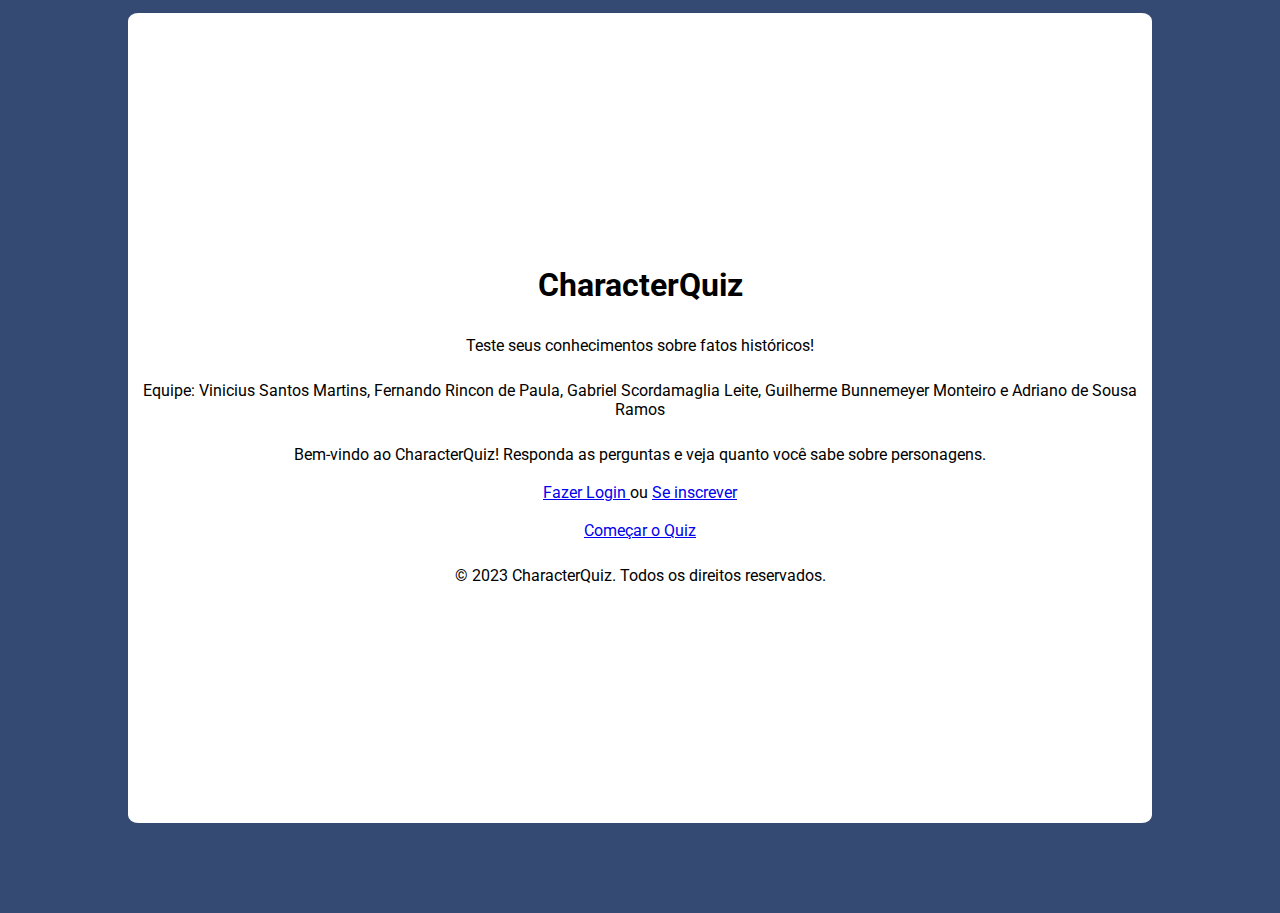
<file: docs/index.html>
<!DOCTYPE html>
<html lang="pt-br">
<head>
    <meta charset="UTF-8">
    <meta name="viewport" content="width=device-width, initial-scale=1.0">
    <title>CharacterQuiz</title>
    <link rel="stylesheet" href="Css/style.css">
    <link href="https://fonts.googleapis.com/css2?family=Roboto" rel="stylesheet">
</head>
<body>
    <div class="quiz-box">
        <h1>CharacterQuiz</h1>
        <p>Teste seus conhecimentos sobre fatos históricos!</p>
        <p>Equipe: Vinicius Santos Martins, Fernando Rincon de Paula, Gabriel Scordamaglia Leite, Guilherme Bunnemeyer Monteiro e Adriano de Sousa Ramos</p>
    
   
        <p>Bem-vindo ao CharacterQuiz! Responda as perguntas e veja quanto você sabe sobre personagens.
        <br><br><a href="login.html">Fazer Login </a> ou <a href="signup.html"> Se inscrever</a>    
        <br><br><a href="quiz.html">Começar o Quiz</a></p>
    
    
        <p>&copy; 2023 CharacterQuiz. Todos os direitos reservados.</p>
    </div>
</body>
</html>
</file>
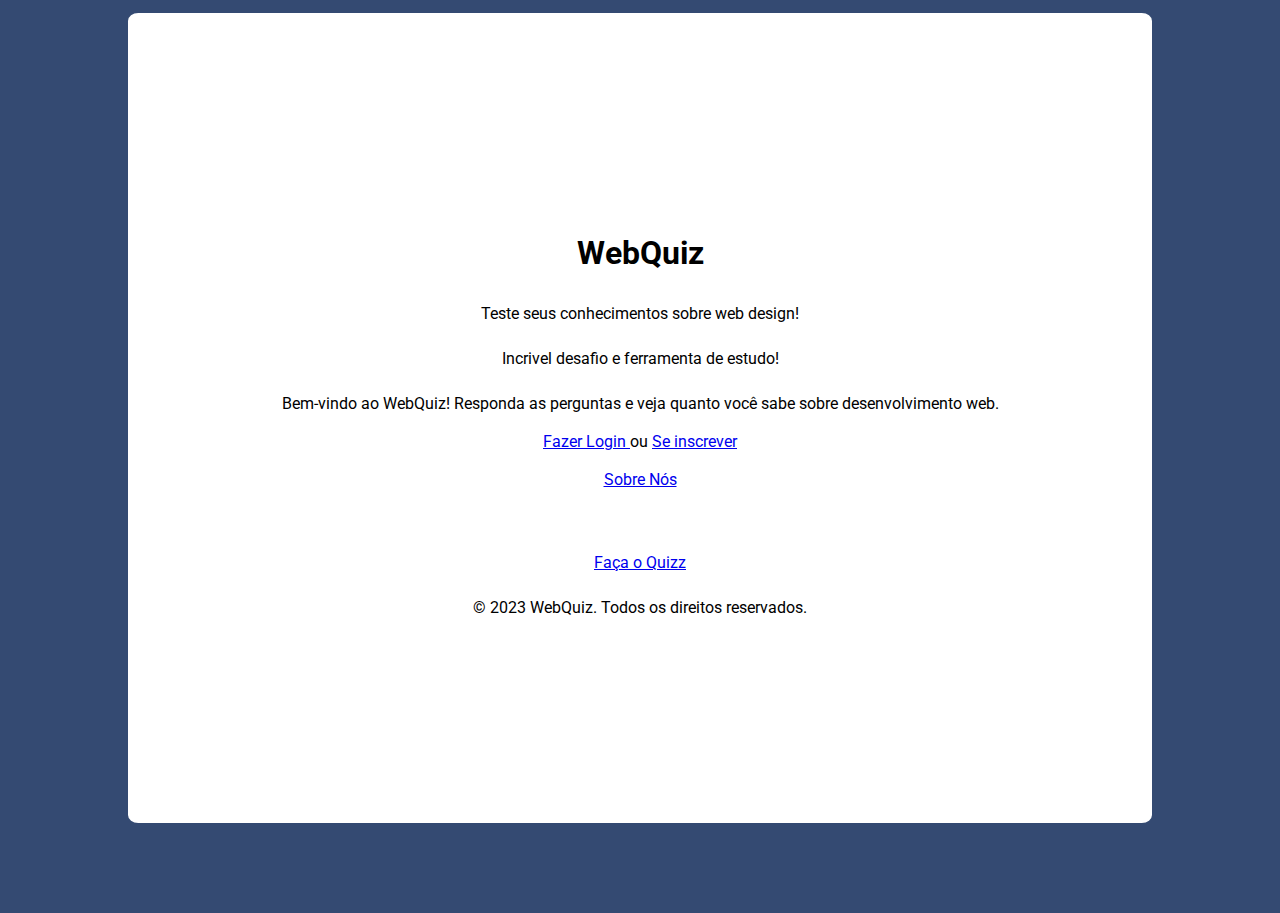
<file: docs/projeto web/index.html>
<!DOCTYPE html>
<html lang="pt-br">
<head>
    <meta charset="UTF-8">
    <meta name="viewport" content="width=device-width, initial-scale=1.0">
    <title>WebQuiz</title>
    <link rel="stylesheet" href="Css/style.css">
    <link href="https://fonts.googleapis.com/css2?family=Roboto" rel="stylesheet">
</head>
<body>
    <div class="home">
        <h1>WebQuiz</h1>
        <p>Teste seus conhecimentos sobre web design!</p>
        <p>Incrivel desafio e ferramenta de estudo!</p>
    
   
        <p>Bem-vindo ao WebQuiz! Responda as perguntas e veja quanto você sabe sobre desenvolvimento web.
        <br><br><a href="login.html">Fazer Login </a> ou <a href="signup.html"> Se inscrever</a>    
        <br><br><a href="sobre.html">Sobre Nós</a></p>
        <p><br><br><a href="quiz.html">Faça o Quizz</a></p>
        
    
    
        <p>&copy; 2023 WebQuiz. Todos os direitos reservados.</p>
    </div>
</body>
</html>
</file>
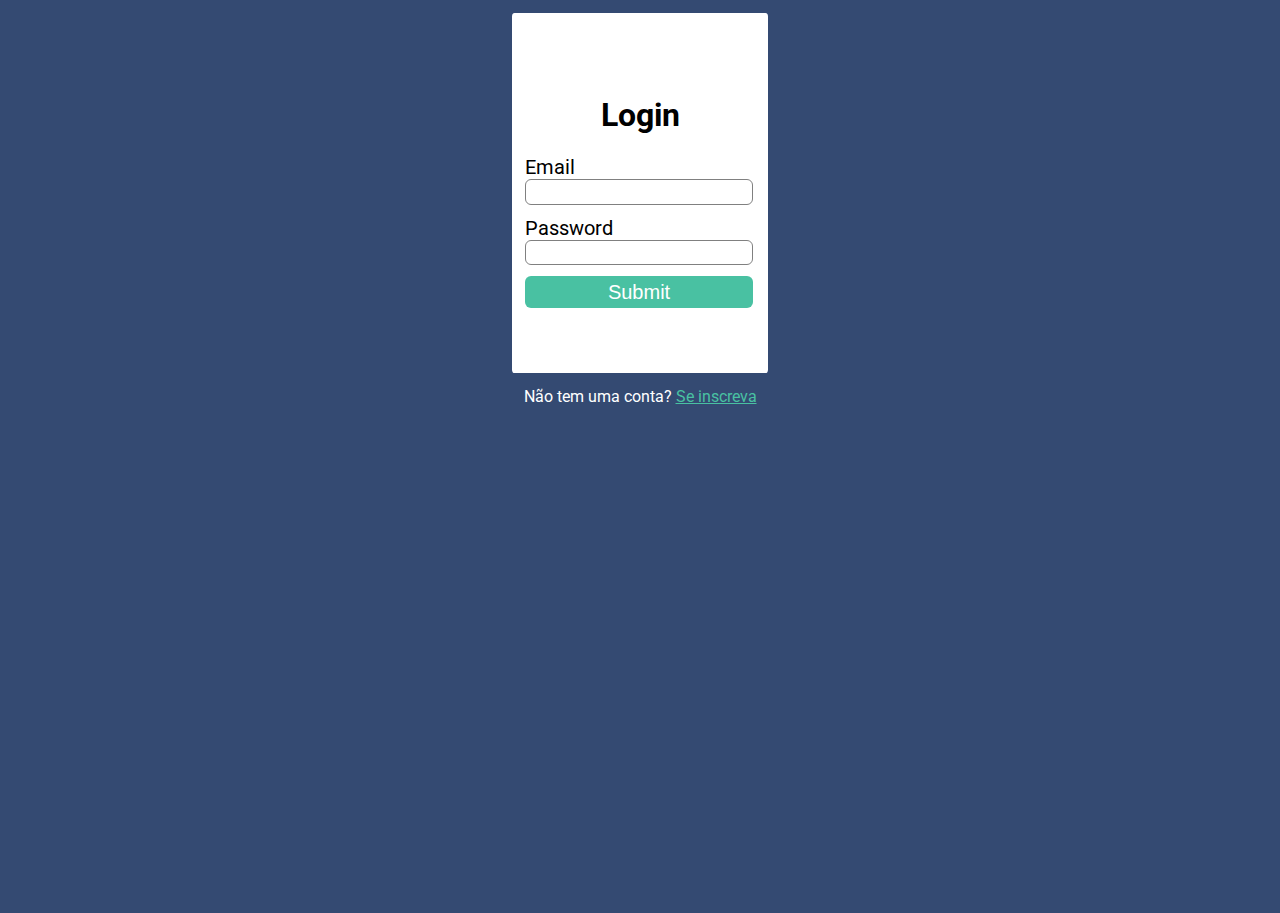
<file: login.html>
<!DOCTYPE html>
<html lang="pt-br">
<head>
    <meta charset="UTF-8">
    <meta name="viewport" content="width=device-width, initial-scale=1.0">
    <title>Login</title>
    <link rel="stylesheet" href="Css/style.css">
    <link href="https://fonts.googleapis.com/css2?family=Roboto" rel="stylesheet">
</head>
<body>
    <div class="login-box">
        <h1>Login</h1>
        <form>
            <label>Email</label>
            <input type="email" placeholder="">
            <label>Password</label>
            <input type="password" placeholder="">
            <input type="button" value="Submit">
        </form>
    </div>
    <p class="para-2">Não tem uma conta? <a href="signup.html">Se inscreva</a></p>
</body>
</html>
</file>
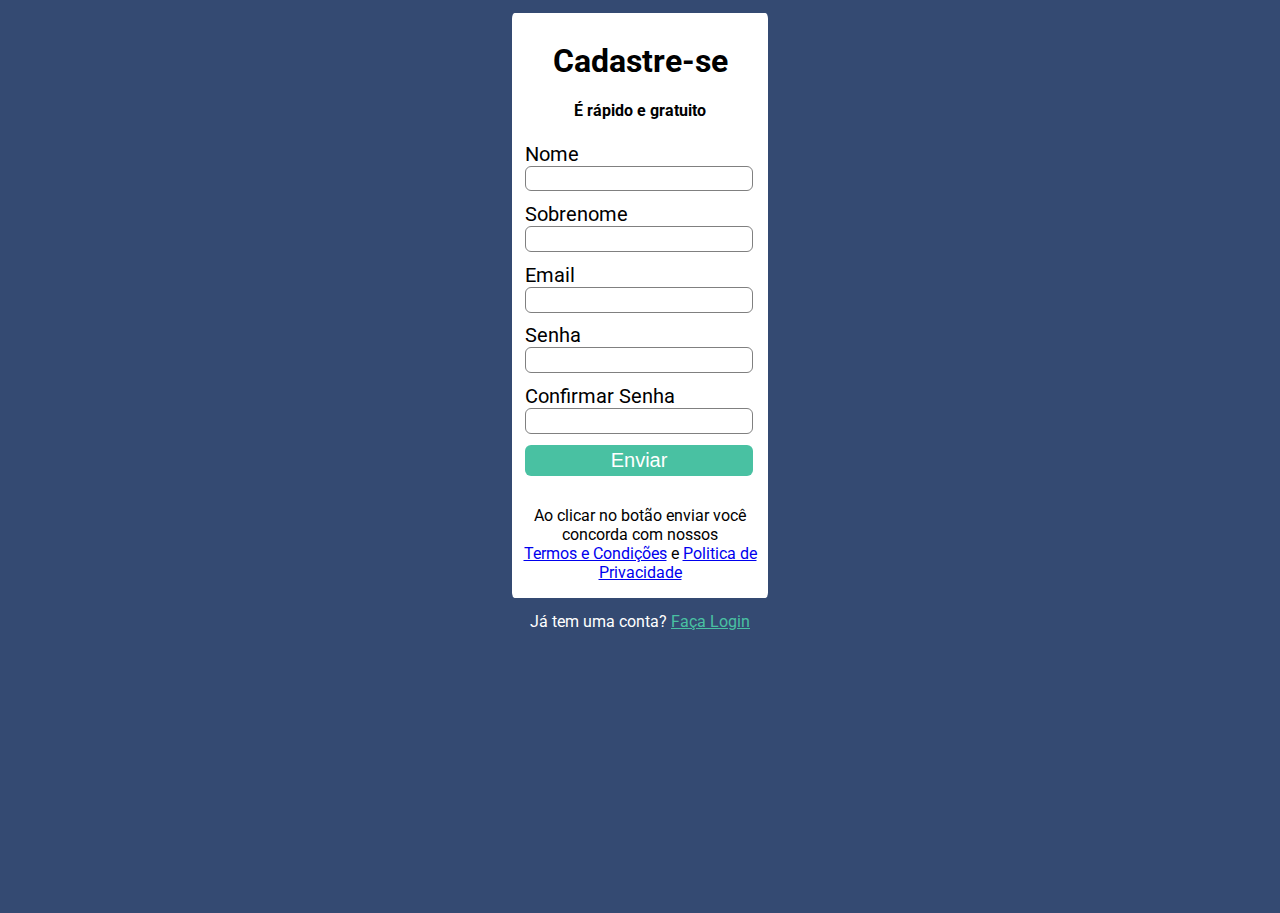
<file: signup.html>
<!DOCTYPE html>
<html lang="pt-br">
<head>
    <meta charset="UTF-8">
    <meta name="viewport" content="width=device-width, initial-scale=1.0">
    <title>Sign Up</title>
    <link rel="stylesheet" href="Css/style.css">
    <link href="https://fonts.googleapis.com/css2?family=Roboto" rel="stylesheet">
</head>
<body>
    <div class="signup-box">
        <h1>Cadastre-se</h1>
        <h4>É rápido e gratuito</h4>
        <form>
            <label>Nome</label>
            <input type="text" placeholder="">
            <label>Sobrenome</label>
            <input type="text" placeholder="">
            <label>Email</label>
            <input type="text" placeholder="">
            <label>Senha</label>
            <input type="text" placeholder="">
            <label>Confirmar Senha</label>
            <input type="text" placeholder="">
            <input type="button" value="Enviar">

        </form>
        <p>Ao clicar no botão enviar você concorda com nossos <br>
        <a href="#">Termos e Condições</a> e <a href="#">Politica de Privacidade</a>

    </p>
    </div>
    <p class="para-2">Já tem uma conta? <a href="login.html">Faça Login</a></p>
    
</body>
</html>
</file>
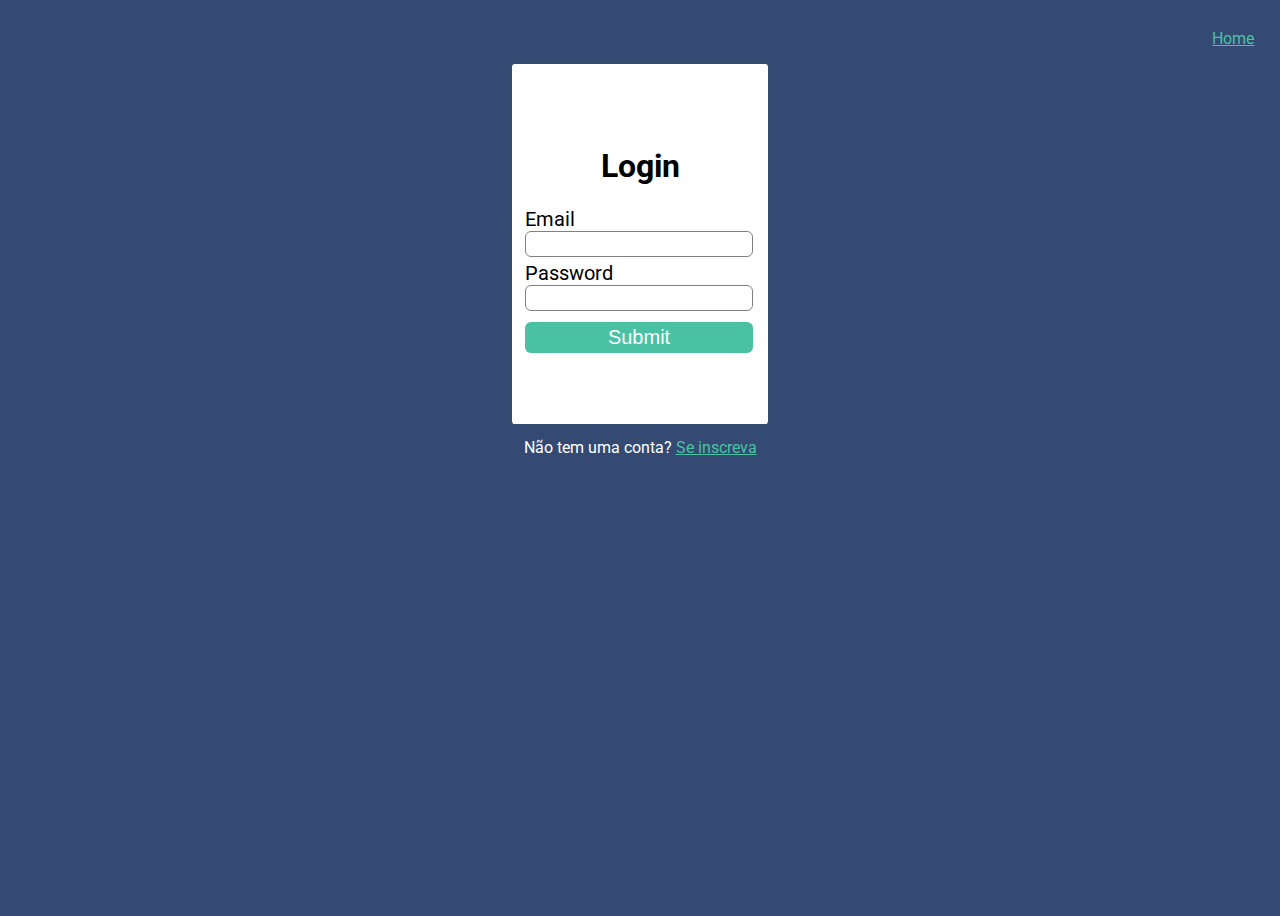
<file: docs/login.html>
<!DOCTYPE html>
<html lang="pt-br">
<head>
    <meta charset="UTF-8">
    <meta name="viewport" content="width=device-width, initial-scale=1.0">
    <title>Login</title>
    <link rel="stylesheet" href="Css/style.css">
    <link href="https://fonts.googleapis.com/css2?family=Roboto" rel="stylesheet">
</head>
<body>
    <p class="para-3"><a href="index.html">Home</a></p>
    <div class="login-box">
        <h1>Login</h1>
        <form>
            <label>Email</label>
            <input type="email" placeholder="">
            <label>Password</label>
            <input type="password" placeholder="">
            <input type="button" value="Submit">
        </form>
    </div>
    <p class="para-2">Não tem uma conta? <a href="signup.html">Se inscreva</a></p>
</body>
</html>
</file>
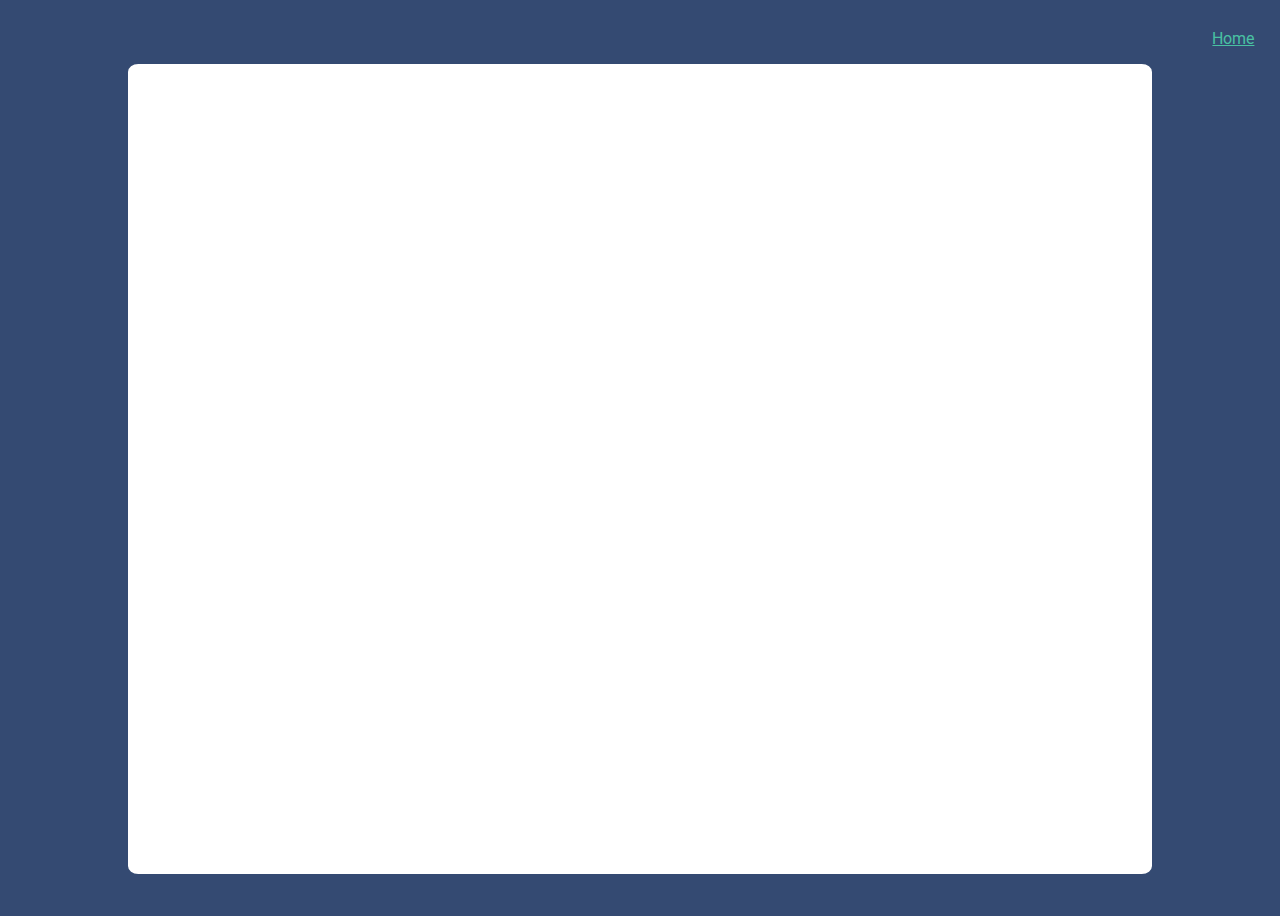
<file: docs/quiz.html>
<!DOCTYPE html>
<html lang="en">
<head>
    <meta charset="UTF-8">
    <meta name="viewport" content="width=device-width, initial-scale=1.0">
    <title>Quiz</title>
    <link rel="stylesheet" href="Css/style.css">
    <link href="https://fonts.googleapis.com/css2?family=Roboto" rel="stylesheet">
</head>
<body>
    <p class="para-3"><a href="index.html">Home</a></p>
    <div class="quiz-box">
        
    </div>
</body>
</html>
</file>
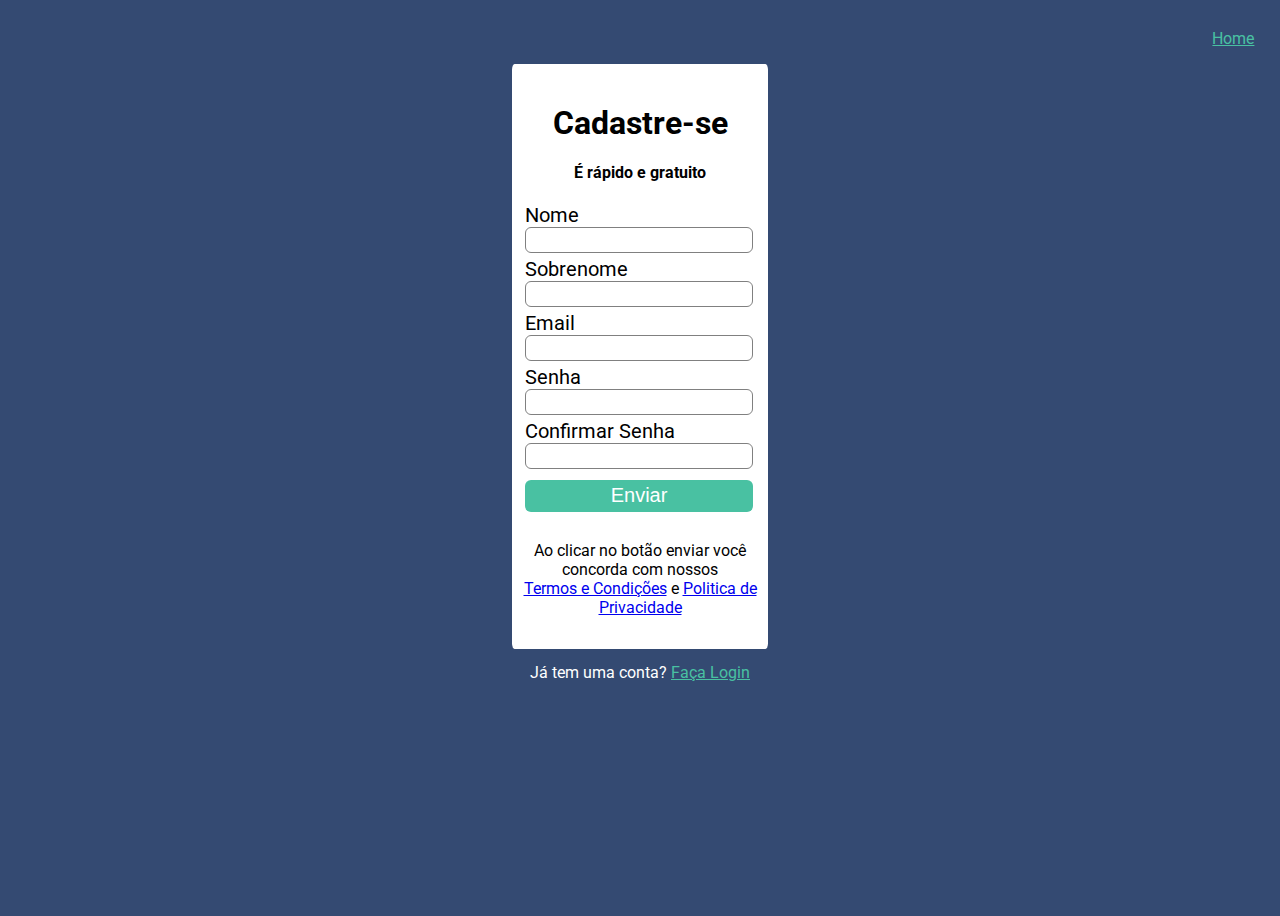
<file: docs/signup.html>
<!DOCTYPE html>
<html lang="pt-br">
<head>
    <meta charset="UTF-8">
    <meta name="viewport" content="width=device-width, initial-scale=1.0">
    <title>Sign Up</title>
    <link rel="stylesheet" href="Css/style.css">
    <link href="https://fonts.googleapis.com/css2?family=Roboto" rel="stylesheet">
</head>
<body>
    <p class="para-3"><a href="index.html">Home</a></p>
    <div class="signup-box">
        <h1>Cadastre-se</h1>
        <h4>É rápido e gratuito</h4>
        <form>
            <label>Nome</label>
            <input type="text" placeholder="">
            <label>Sobrenome</label>
            <input type="text" placeholder="">
            <label>Email</label>
            <input type="text" placeholder="">
            <label>Senha</label>
            <input type="text" placeholder="">
            <label>Confirmar Senha</label>
            <input type="text" placeholder="">
            <input type="button" value="Enviar">

        </form>
        <p>Ao clicar no botão enviar você concorda com nossos <br>
        <a href="#">Termos e Condições</a> e <a href="#">Politica de Privacidade</a>

    </p>
    </div>
    <p class="para-2">Já tem uma conta? <a href="login.html">Faça Login</a></p>
    
</body>
</html>
</file>
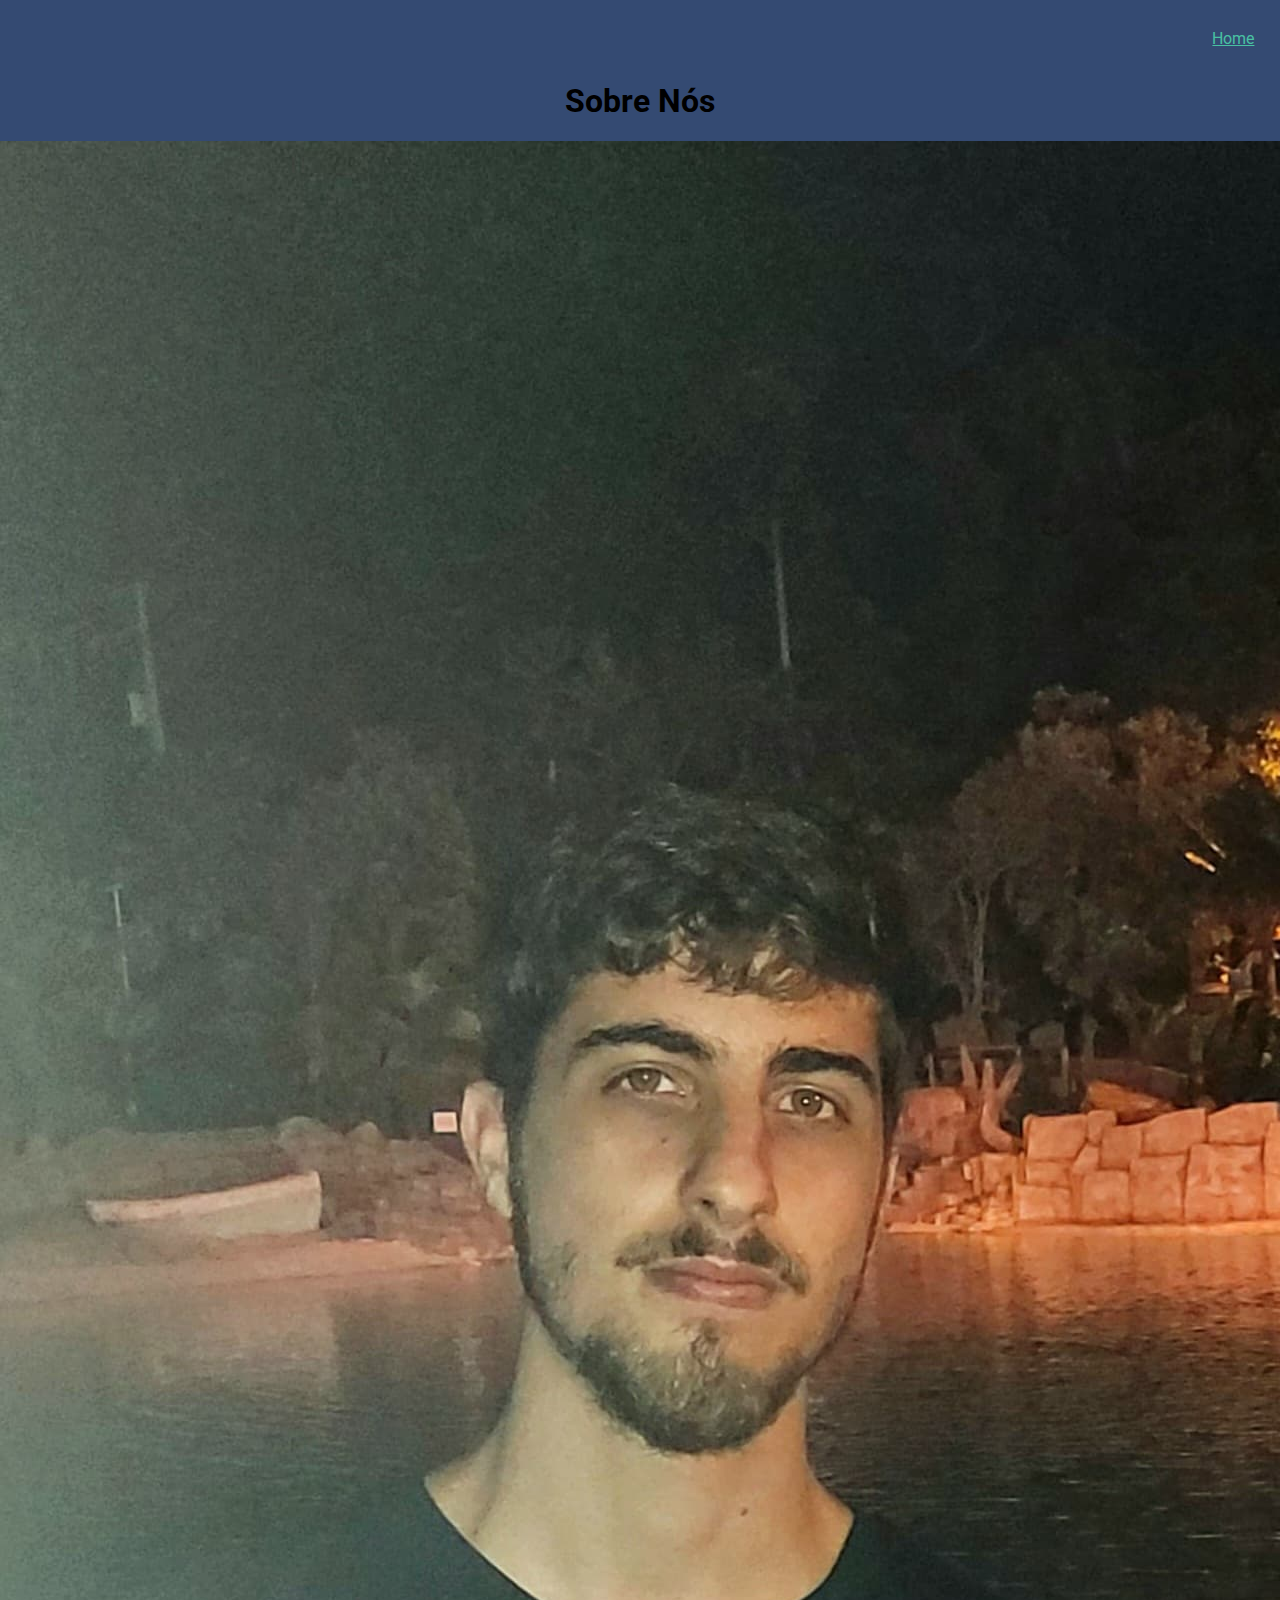
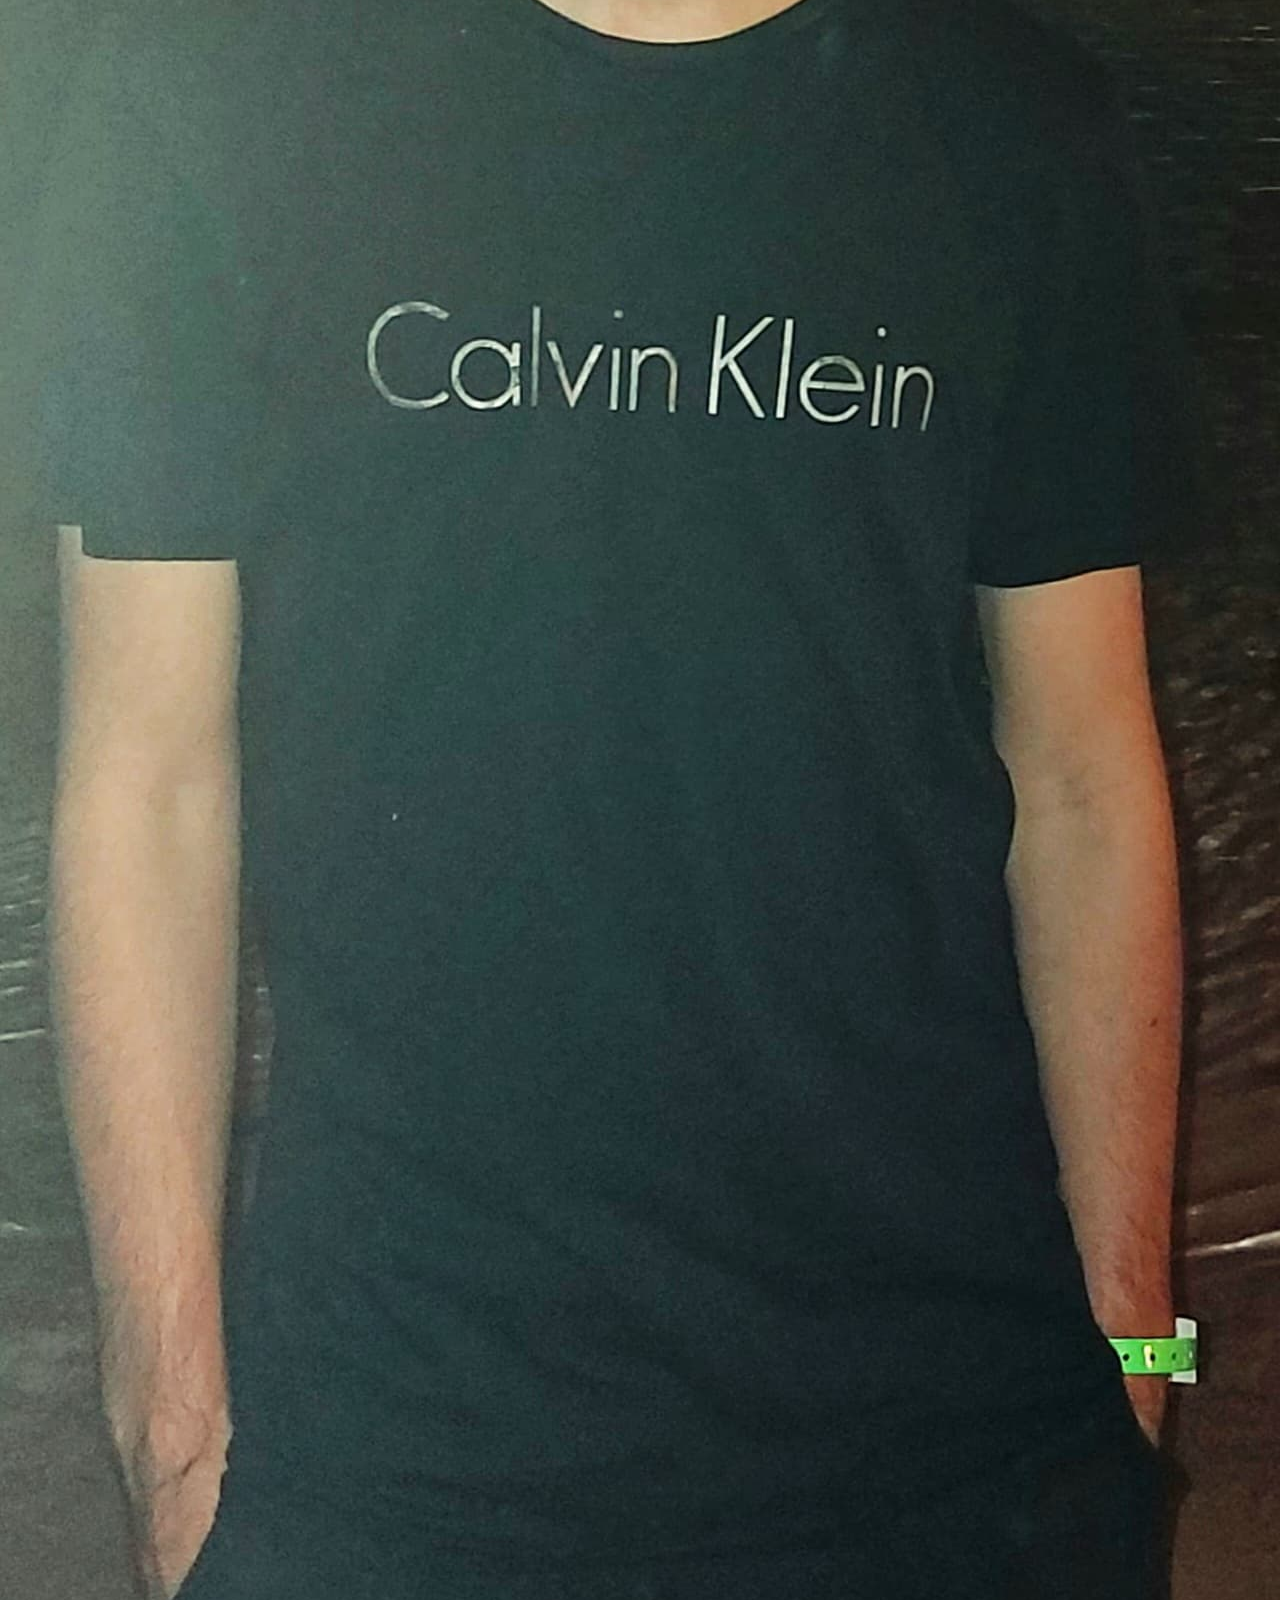
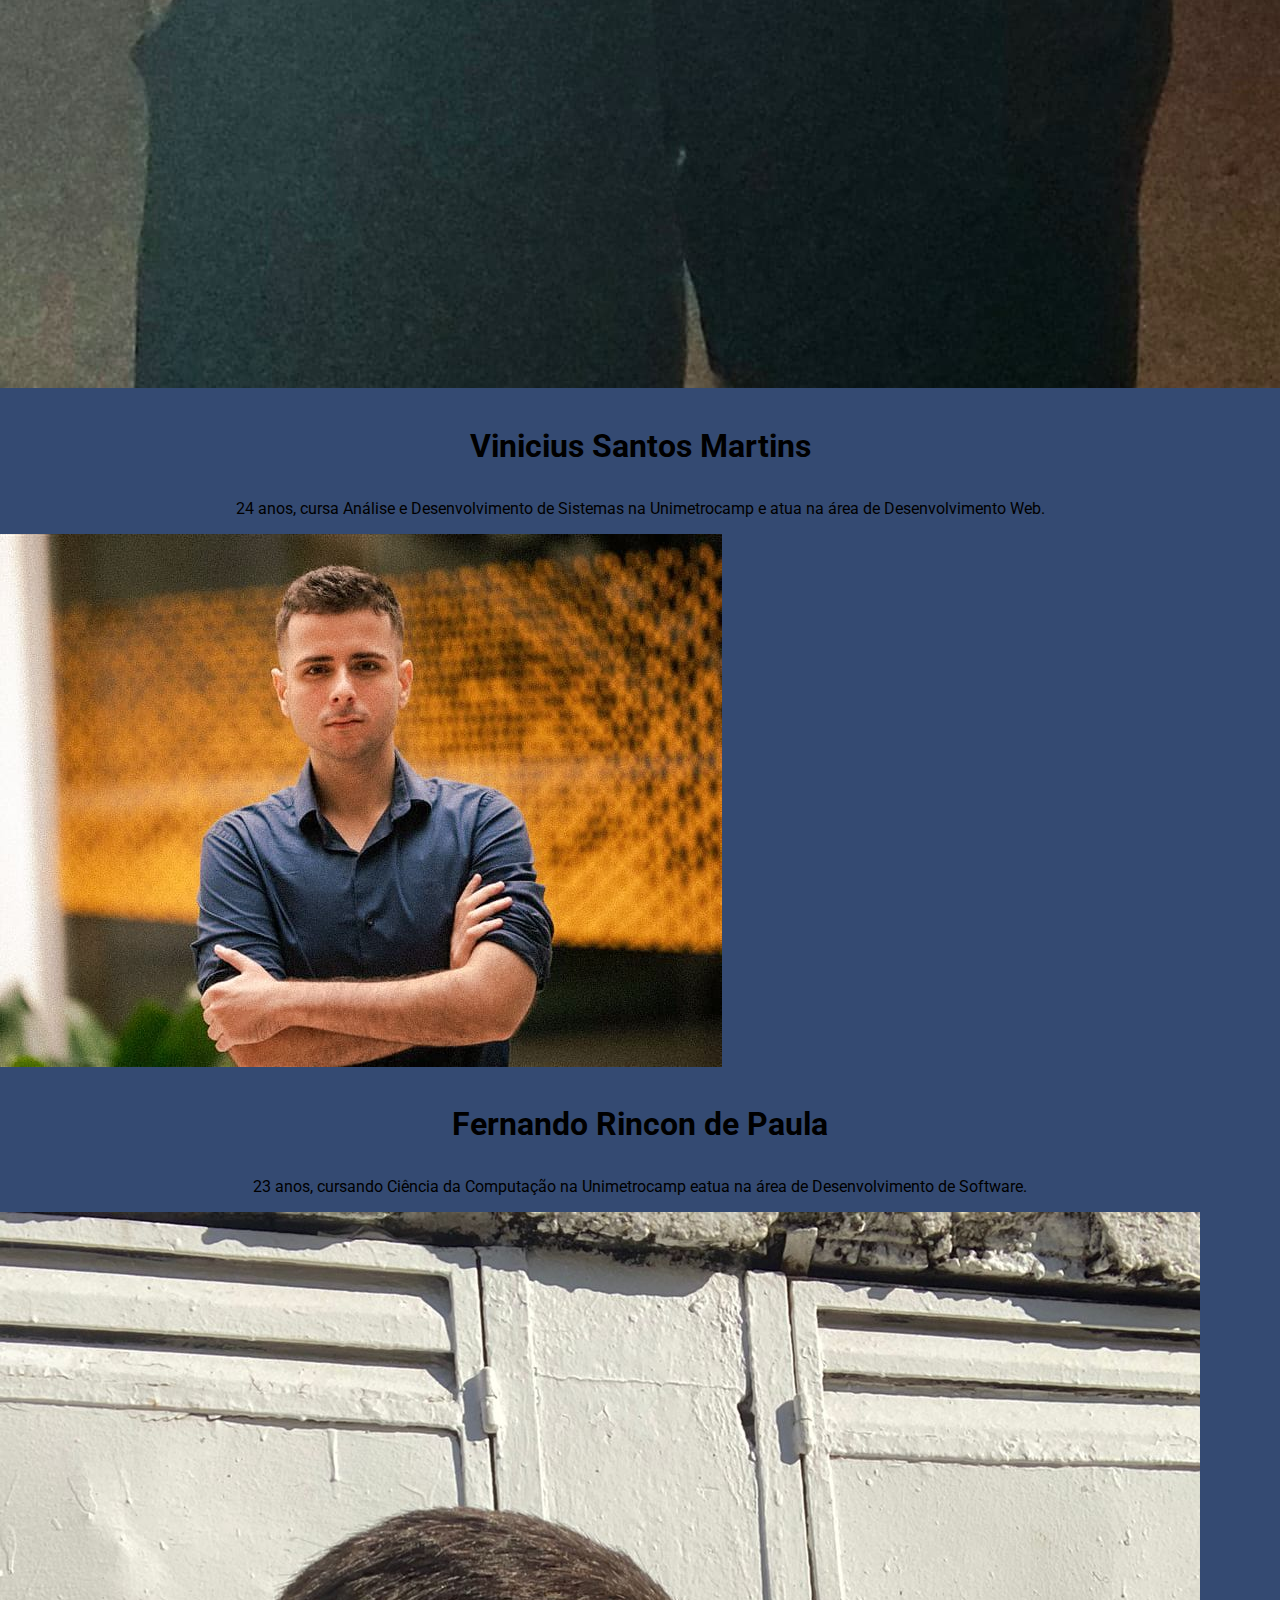
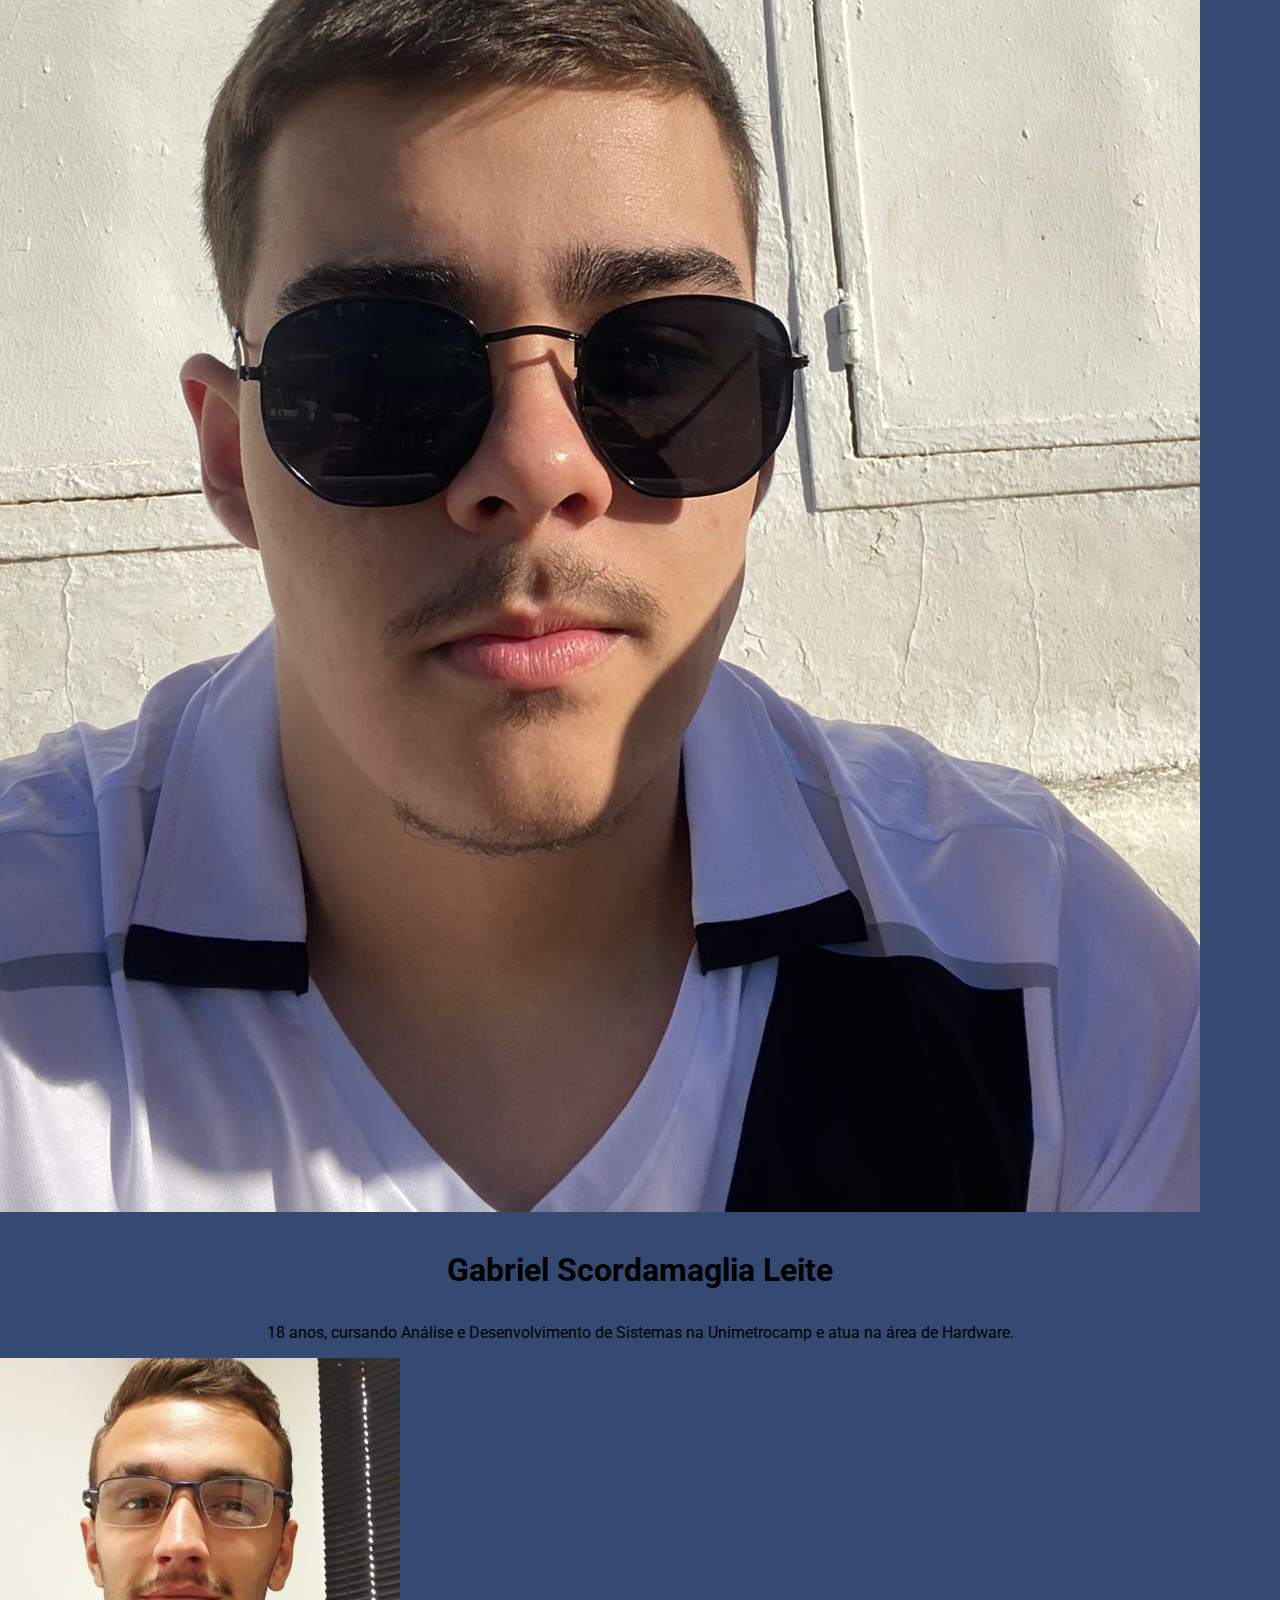
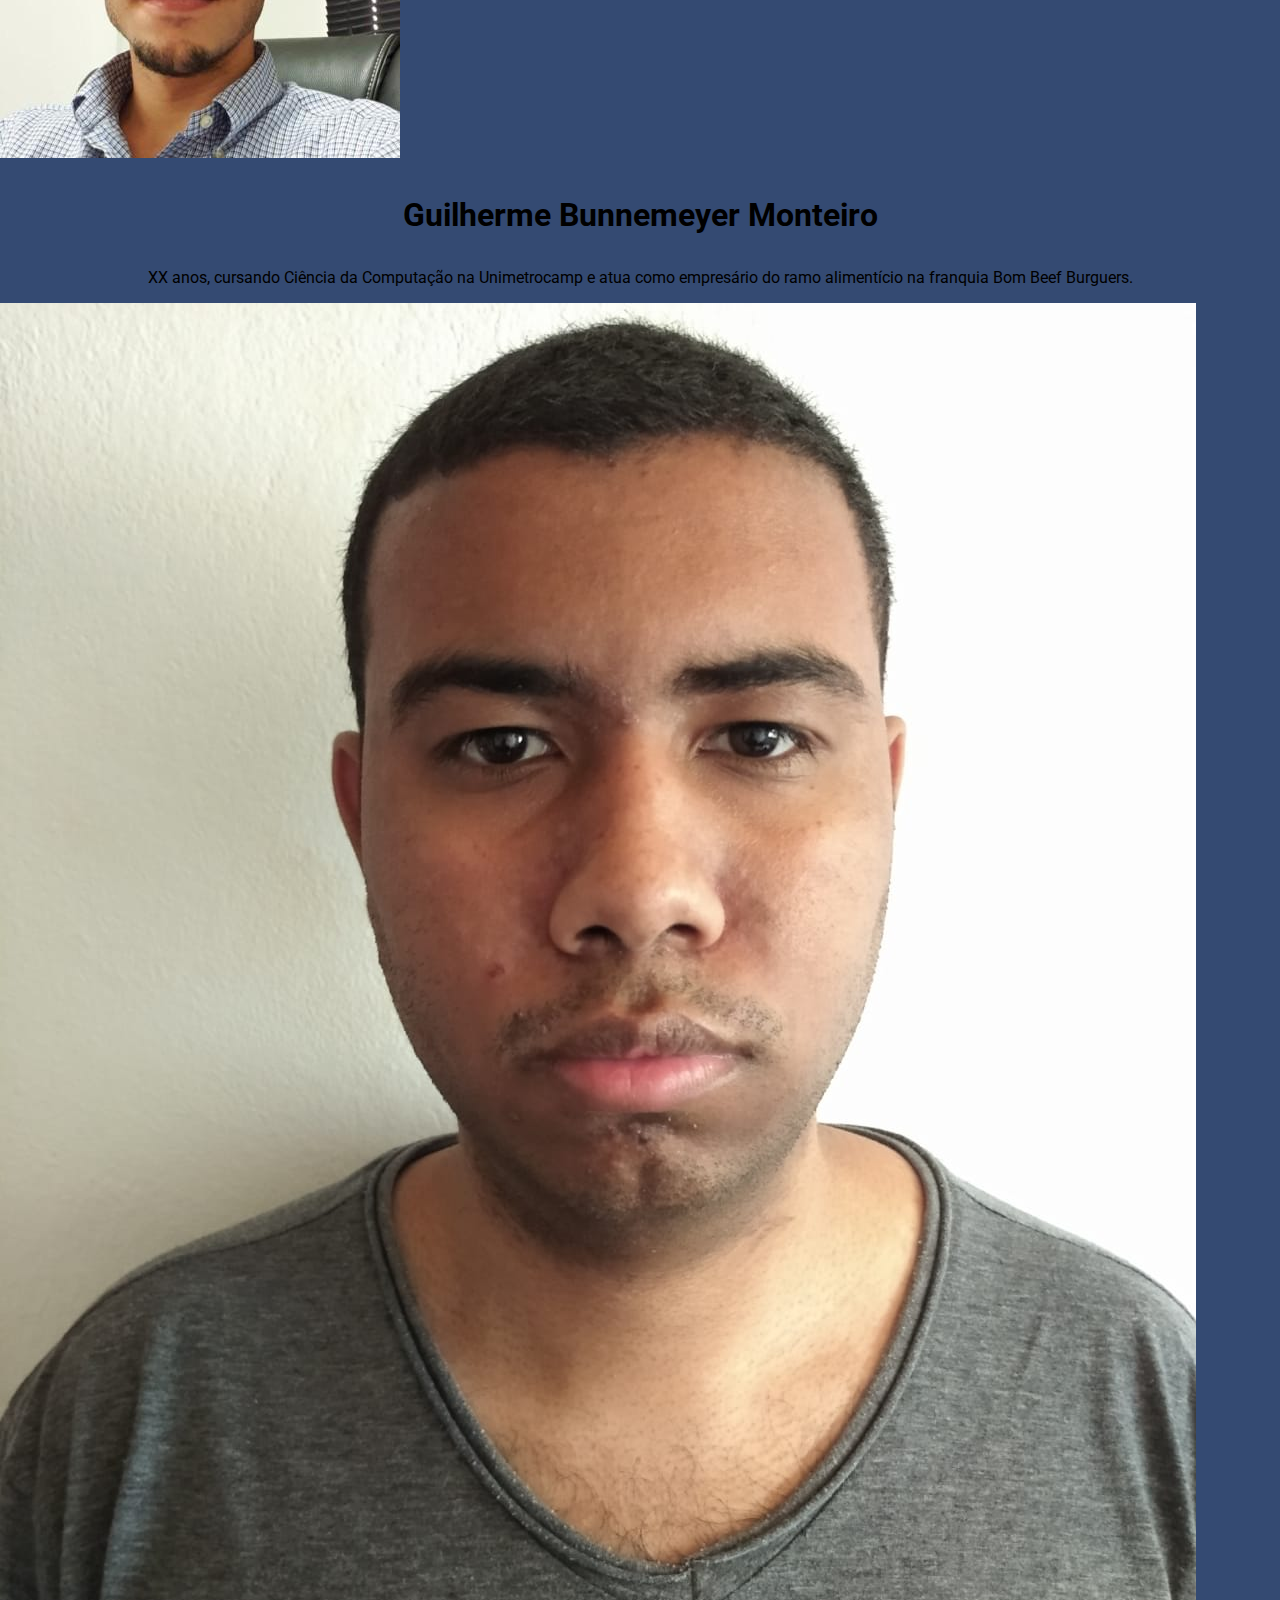
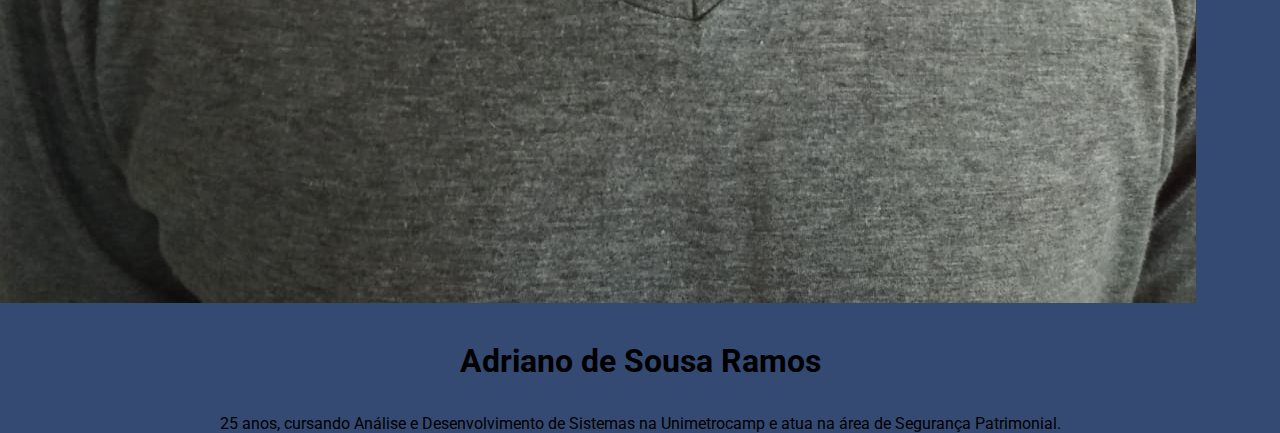
<file: docs/sobre.html>
<!DOCTYPE html>
<html lang="pt-br">
<head>
    <meta charset="UTF-8">
    <meta name="viewport" content="width=device-width, initial-scale=1.0">
    <title>Sobre Nós</title>
    <link rel="stylesheet" href="Css/style.css">
    <link href="https://fonts.googleapis.com/css2?family=Roboto" rel="stylesheet">
</head>
<body>
    <p class="para-3"><a href="index.html">Home</a></p>
    <div class="home">
        <h1>Sobre Nós</h1>
            <img class="sobreimg" src="vinicius.jpg">
            <h1>Vinicius Santos Martins</h1>
            <p>24 anos, cursa Análise e Desenvolvimento de Sistemas na Unimetrocamp e atua na área de Desenvolvimento Web.</p> 
            <img class="sobreimg" src="fernando.jpg">
            <h1>Fernando Rincon de Paula</h1> 
            <p>23 anos, cursando Ciência da Computação na Unimetrocamp eatua na área de Desenvolvimento de Software.</p> 
            <img class="sobreimg" src="gabriel.jpg">
            <h1>Gabriel Scordamaglia Leite </h1>
            <p>18 anos, cursando Análise e Desenvolvimento de Sistemas na Unimetrocamp e atua na área de Hardware.</p> 
            <img class="sobreimg" src="guilherme.jpg">
            <h1>Guilherme Bunnemeyer Monteiro </h1>
            <p>XX anos, cursando Ciência da Computação na Unimetrocamp e atua como empresário do ramo alimentício na franquia 
                Bom Beef Burguers.</p> 
            <img class="sobreimg" src="adriano.jfif">
            <h1>Adriano de Sousa Ramos</h1>
            <p>25 anos, cursando Análise e Desenvolvimento de Sistemas na Unimetrocamp e atua na área de Segurança Patrimonial.</p> 
    
   
        
    
    
        
    </div>
</body>
</html>
</file>
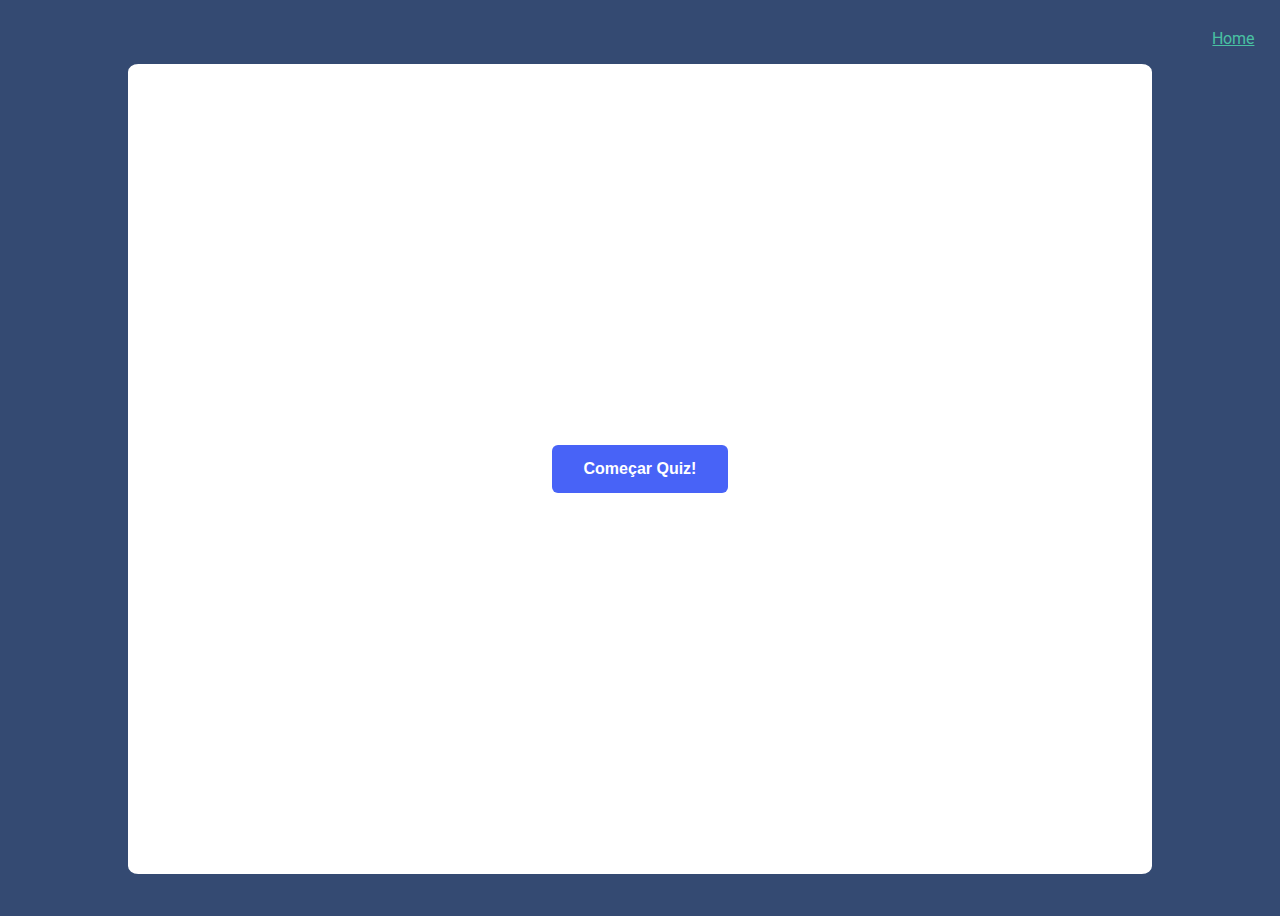
<file: docs/projeto web/quiz.html>
<!DOCTYPE html>
<html lang="en">
<head>
    <meta charset="UTF-8">
    <meta name="viewport" content="width=device-width, initial-scale=1.0">
    <title>Quiz</title>
    <link rel="stylesheet" href="Css/style.css">
    <link href="https://fonts.googleapis.com/css2?family=Roboto" rel="stylesheet">
    <script src="Javascript/script.js" async></script>
</head>
<body>
    <p class="para-3"><a href="index.html">Home</a></p>
    <div class="quiz-box">
        <div class="questions-container hide">
            <span class="question">Pergunta aqui?</span>
            <div class="answers-container">
              <button class="answer button">Resposta 1</button>
              <button class="answer button">Resposta 2</button>
              <button class="answer button">Resposta 3</button>
              <button class="answer button">Resposta 4</button>
            </div>
          </div>
          <div class="controls-container">
            <button class="start-quiz button">Começar Quiz!</button>
            <button class="next-question button hide">Próxima pergunta</button>
          </div>
    </div>
    
</body>
</html>
</file>
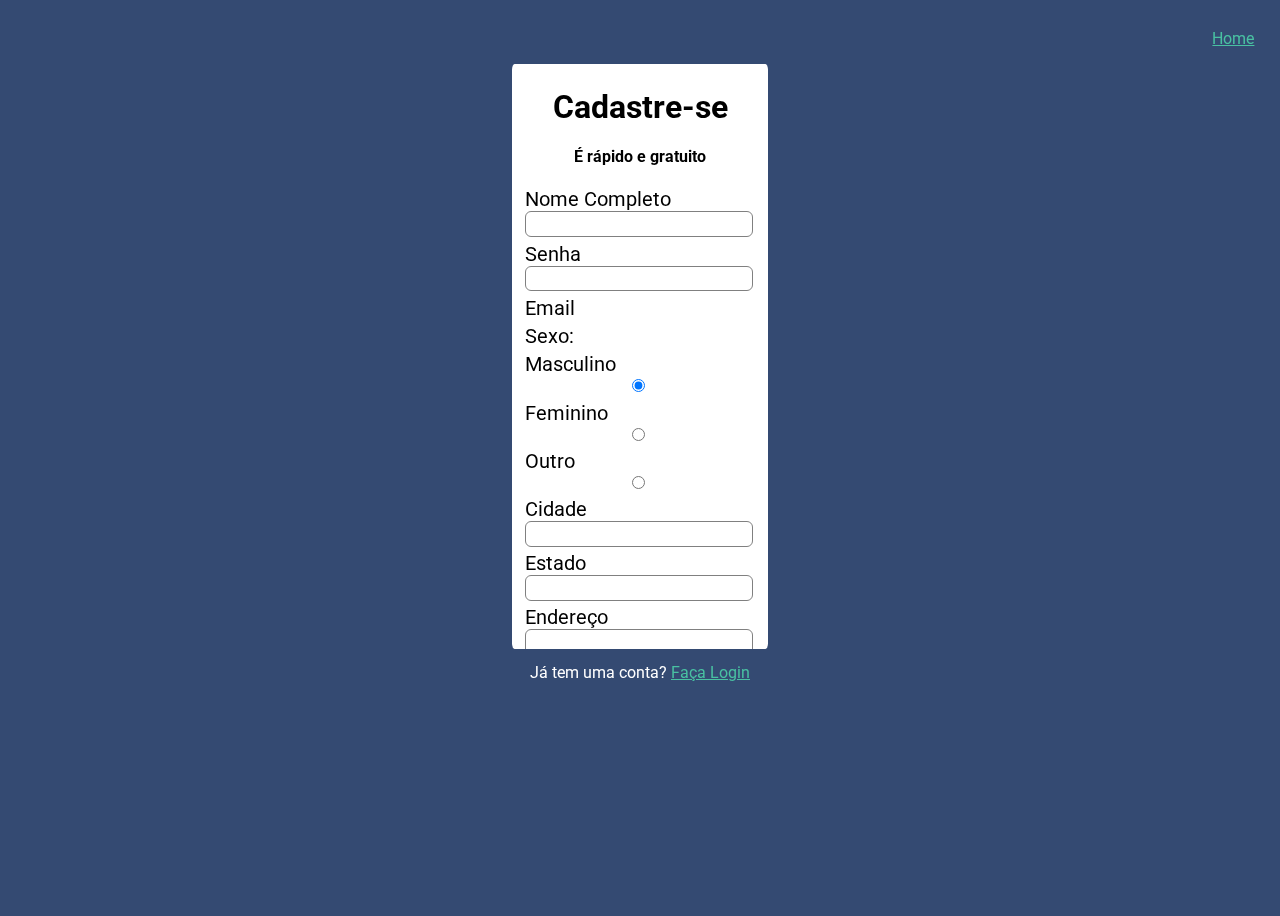
<file: docs/projeto web/signup.html>
<!DOCTYPE html>
<html lang="pt-br">
<head>
    <meta charset="UTF-8">
    <meta name="viewport" content="width=device-width, initial-scale=1.0">
    <title>Sign Up</title>
    <link rel="stylesheet" href="Css/style.css">
    <link href="https://fonts.googleapis.com/css2?family=Roboto" rel="stylesheet">
</head>
<body>
    <p class="para-3"><a href="index.html">Home</a></p>
    <div class="signup-box">
        <h1>Cadastre-se</h1>
        <h4>É rápido e gratuito</h4>
        <form>
            <label>Nome Completo</label>
            <input type="text" placeholder="">
            <label>Senha</label>
            <input type="text" placeholder="">
            <label>Email</label>
            <label>Sexo:</label>
            <label for="male">Masculino</label>
            <input type="radio" name="sexo" id="masculino" value="male" checked>
            <label for="female">Feminino</label>
            <input type="radio" name="sexo" id="feminino" value="female">
            <label for="female">Outro</label>
            <input type="radio" name="sexo" id="outro" value="female">
            <label>Cidade</label>
            <input type="text" placeholder="">
            <label>Estado</label>
            <input type="text" placeholder="">
            <label>Endereço</label>
            <input type="text" placeholder="">
            <input type="button" value="Enviar">

        </form>
        <p>Ao clicar no botão enviar você concorda com nossos <br>
        <a href="#">Termos e Condições</a> e <a href="#">Politica de Privacidade</a>

    </p>
    </div>
    <p class="para-2">Já tem uma conta? <a href="login.html">Faça Login</a></p>
    
</body>
</html>
</file>
<file: docs/Css/style.css>
html{
    height: 100%;
    width: 100%;
    margin: 0;
}

body{
    background-color: #344a72 ;
    font-family: 'Roboto', sans-serif;
    height: 100%;
    width: 100%;
    margin: 0;
}

body::-webkit-scrollbar{
    display: none;
  }

div::-webkit-scrollbar{
    display: none;
  }

.signup-box{
    width: 20%;
    height: 65%;
    margin: auto;
    margin-top: 1%;
    background-color: white;
    border-radius: 1%;
    align-content: center;
    overflow: scroll;
}

.login-box{
    width: 20%;
    height: 40%;
    background-color: white;
    margin: auto;
    margin-top: 1%;
    border-radius: 1%;
    align-content: center;
    overflow: scroll;
}

.quiz-box{
    width: 80%;
    height: 90%;
    background-color: white;
    margin: auto;
    margin-top: 1%;
    border-radius: 1%;
    align-content: center;
    overflow: scroll;
}

h1{
     text-align: center;
     padding-top: 1%;
}
h4{
    text-align: center;
}

form{
    width: 85%;
    margin-left: 5%;

}

form label{
    display:flex;
    margin-top: 2%;
    font-size: 125%;
}

form input{
    width: 100%;
    padding: 2%;
    border: none;
    border: 1px solid gray;
    border-radius: 6px;
    outline: none;

}

input[type="button"]{
    width: 105%;
    height: 5%;
    margin-top: 5%;
    margin-bottom: 5%;
    border: none;
    background-color: #49c1a2;
    color: white;
    font-size: 125%;

}

p{
    text-align: center;
    padding-top: 1%;
    font-size: 100%;
}

.para-2{
    text-align: center;
    color: white;
    font-size: 100%;
    margin-top: 0.1%;
}

.para-2 a{
    color: #49c1a2;
}

.para-3{
    text-align: right;
    color: white;
    font-size: 100%;
    margin-right: 2%;
}

.para-3 a{
    color: #49c1a2;
}
</file>
<file: docs/projeto web/Css/style.css>
html{
    height: 100%;
    width: 100%;
    margin: 0;
}

body{
    background-color: #344a72 ;
    font-family: 'Roboto', sans-serif;
    height: 100%;
    width: 100%;
    margin: 0;
}

body::-webkit-scrollbar{
    display: none;
  }

div::-webkit-scrollbar{
    display: none;
  }

.signup-box{
    width: 20%;
    height: 65%;
    margin: auto;
    margin-top: 1%;
    background-color: white;
    border-radius: 1%;
    align-content: center;
    overflow: scroll;
}

.login-box{
    width: 20%;
    height: 40%;
    background-color: white;
    margin: auto;
    margin-top: 1%;
    border-radius: 1%;
    align-content: center;
    overflow: scroll;
}

.home{
    width: 80%;
    height: 90%;
    background-color: white;
    margin: auto;
    margin-top: 1%;
    border-radius: 1%;
    align-content: center;
    overflow: scroll;
}

.quiz-box{
    width: 80%;
    height: 90%;
    background-color: white;
    margin: auto;
    margin-top: 1%;
    border-radius: 1%;
    display: flex;
    flex-direction: column;
    justify-content: center;
    align-items: center;
    overflow: scroll;
}

h1{
     text-align: center;
     padding-top: 1%;
}
h4{
    text-align: center;
}

form{
    width: 85%;
    margin-left: 5%;

}

form label{
    display:flex;
    margin-top: 2%;
    font-size: 125%;
}

form input{
    width: 100%;
    padding: 2%;
    border: none;
    border: 1px solid gray;
    border-radius: 6px;
    outline: none;

}

input[type="button"]{
    width: 105%;
    height: 5%;
    margin-top: 5%;
    margin-bottom: 5%;
    border: none;
    background-color: #49c1a2;
    color: white;
    font-size: 125%;

}

p{
    text-align: center;
    padding-top: 1%;
    font-size: 100%;
}

.para-2{
    text-align: center;
    color: white;
    font-size: 100%;
    margin-top: 0.1%;
}

.para-2 a{
    color: #49c1a2;
}

.para-3{
    text-align: right;
    color: white;
    font-size: 100%;
    margin-right: 2%;
}

.para-3 a{
    color: #49c1a2;
}

.questions-container {
    width: 100%;
    display: flex;
    flex-direction: column;
    align-items: center;
    gap: 24px;
  }
  
  .question {
    font-size: 24px;
    font-weight: bold;
    text-align: center;
  }
  
  .answers-container {
    width: 100%;
    display: grid;
    grid-template-columns: 1fr 1fr;
    gap: 16px;
  }
  
  .answer:disabled {
    cursor: not-allowed;
  }
  
  .next-question {
    margin-top: 32px;
  }
  
  .button {
    background-color: #4863f7;
    color: #fff;
    font-size: 16px;
    font-weight: bold;
    border: 0;
    border-radius: 6px;
    height: 48px;
    padding: 0 32px;
  
    transition: filter 0.1s;
  }
  
  .button:not(:disabled):hover {
    filter: brightness(0.8);
  }
  
  
  .final-message {
    font-size: 20px;
    text-align: center;
  }
  
  .final-message span {
    display: block;
    margin-top: 8px;
  }
  
  
  .hide {
    display: none;
  }
  
  .correct {
    background-color: #049b48;
  }
  
  .incorrect {
    background-color: #a10101;
  }

  .sobreimg {
    max-width:200px;
    max-height:150px;
    width: auto;
    height: auto;
    margin: auto;
    display: block;
  }
</file>
<file: Css/style.css>
html{
    height: 100%;
    width: 100%;
    margin: 0;
}

body{
    background-color: #344a72 ;
    font-family: 'Roboto', sans-serif;
    height: 100%;
    width: 100%;
    margin: 0;
}

body::-webkit-scrollbar{
    display: none;
  }

div::-webkit-scrollbar{
    display: none;
  }

.signup-box{
    width: 20%;
    height: 65%;
    margin: auto;
    margin-top: 1%;
    background-color: white;
    border-radius: 1%;
    align-content: center;
    overflow: scroll;
}

.login-box{
    width: 20%;
    height: 40%;
    background-color: white;
    margin: auto;
    margin-top: 1%;
    border-radius: 1%;
    align-content: center;
    overflow: scroll;
}

h1{
     text-align: center;
     padding-top: 3%;
}
h4{
    text-align: center;
}

form{
    width: 85%;
    margin-left: 5%;

}

form label{
    display:flex;
    margin-top: 5%;
    font-size: 125%;
}

form input{
    width: 100%;
    padding: 2%;
    border: none;
    border: 1px solid gray;
    border-radius: 6px;
    outline: none;

}

input[type="button"]{
    width: 105%;
    height: 5%;
    margin-top: 5%;
    margin-bottom: 5%;
    border: none;
    background-color: #49c1a2;
    color: white;
    font-size: 125%;

}

p{
    text-align: center;
    padding-top: 1%;
    font-size: 100%;
}

.para-2{
    text-align: center;
    color: white;
    font-size: 100%;
    margin-top: 0.1%;
}

.para-2 a{
    color: #49c1a2;
}
</file>
